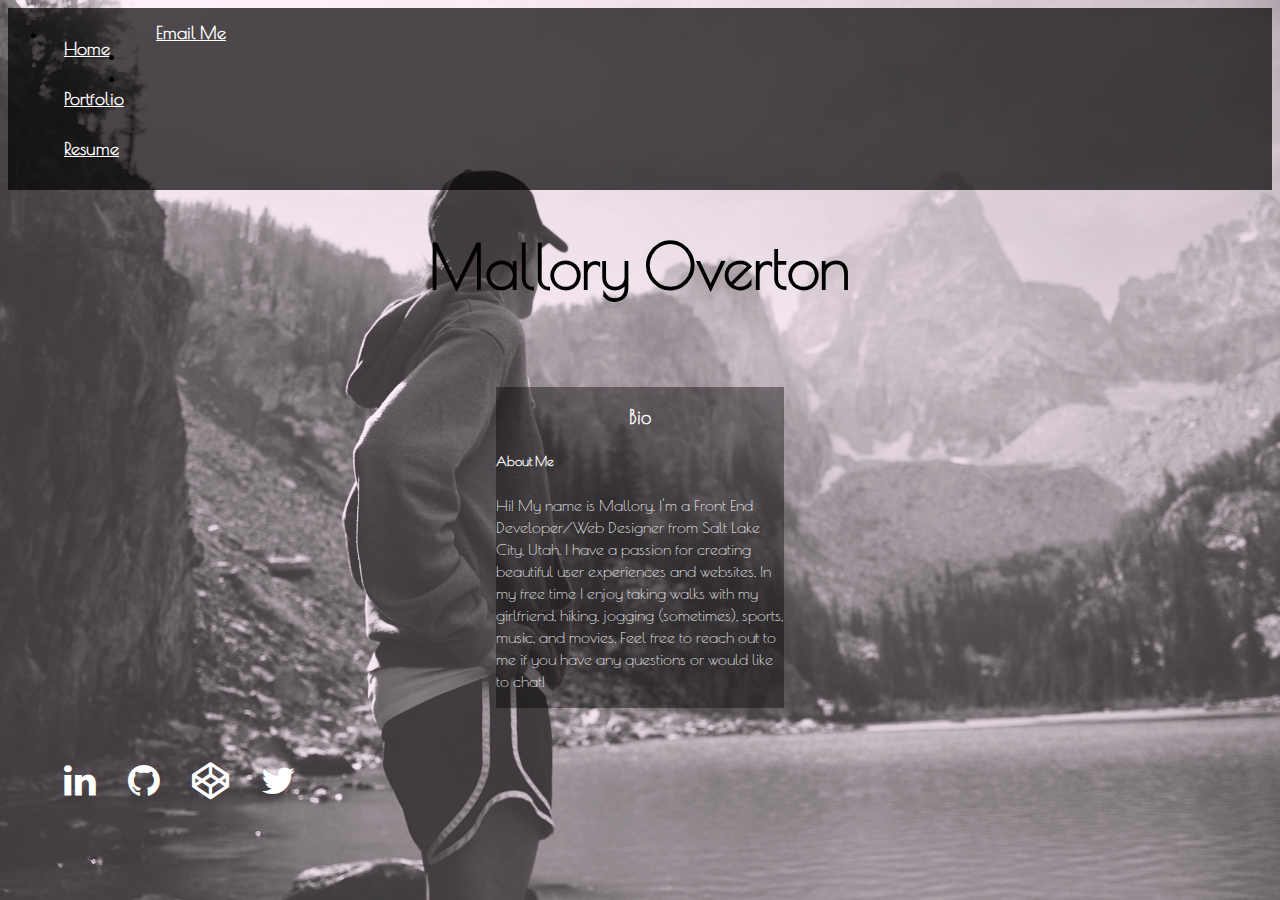
<file: index.html>
<!DOCTYPE html>
<html lang="en">
    <head>
        <meta charset="utf-8">
        <title>Portolio-Mallory Overton</title>
        <link rel="stylesheet" href="https://maxcdn.bootstrapcdn.com/font-awesome/4.7.0/css/font-awesome.min.css">
        <link rel="stylesheet" href="https://maxcdn.bootstrapcdn.com/bootstrap/4.0.0-beta.2/css/bootstrap.min.css" integrity="sha384-PsH8R72JQ3SOdhVi3uxftmaW6Vc51MKb0q5P2rRUpPvrszuE4W1povHYgTpBfshb" crossorigin="anonymous">
        <link rel="stylesheet" href="styles/stylesheet.css">
        <link href="https://fonts.googleapis.com/css?family=Poiret+One" rel="stylesheet">
      </head>
        <body>
          <nav class="navbar sticky-top navbar-dark" id="topnav">
            <ul class="nav">
              <li class="nav-item">
                <a nav-link href="index.html">Home</a>
              </li>
              <li class="nav-item">
                <a nav-link href="portfolio.html">Portfolio</a>
              </li>
              <li class="nav-item">
                <a nav-link href="MalloryOvertonResume.pdf">Resume</a>
              </li>
            </ul>
            <div class="nav-contact">
              <a href="mailto:malloryoverton3@gmail.com?subject=Reaching Out">Email Me</a>
            </div>
          </nav>
          <div class="container-fluid">
            <div class="grid">
              <div class="row">
                <div class="col-md-2"></div>
                <div class="col-md-2"></div>
                <div class="col-md-8">
                  <header class="primary_header">
                    <h1>Mallory Overton</h1>
                  </header>
                </div>
              </div>
            </div>
              <div class="row">
                <!-- <div class="col-md-4"></div> -->
                <div class="col-md-2"></div>
                <div class="col-md-2"></div>
                <div class="col-md-8">
                  <div class="bio-section">
                    <div class="card mb-3" style="max-width: 18rem;" id="bio-card">
                      <div class="card-header">
                        <h3>Bio</h3>
                      </div>
                      <div class="card-body">
                        <h5 class="card-title">About Me</h5>
                          <p class="card-text">Hi! My name is Mallory. I'm a Front End Developer/Web Designer from Salt Lake City, Utah. I have a passion for creating beautiful user experiences and websites. In my free time I enjoy taking walks with my girlfriend, hiking, jogging (sometimes), sports, music, and movies. Feel free to reach out to me if you have any questions or would like to chat!</p>
                      </div>
                    </div>
                  </div>
                </div>
            </div>
            </div>
              <nav class="navbar fixed-bottom" id="footstyle">
                <ul class="social">
                  <li>
                    <a href="https://www.linkedin.com/in/malloryoverton/" target="_blank"><i class="fa fa-linkedin" id="linkedin"></i></a>
                  </li>
                  <li>
                    <a href="https://github.com/moverton3" target="_blank"><i class="fa fa-github" id="github"></i></a>
                  </li>
                  <li>
                    <a href="https://codepen.io/malloryoverton3/" target="_blank"><i class="fa fa-codepen" id="codepen"></i></a>
                  </li>
                  <li>
                    <a href="https://twitter.com/MalloryOverton" target="_blank"><i class="fa fa-twitter" id="twitter"></i></a>
                  </li>
                </ul>
              </nav>


    <script src="https://code.jquery.com/jquery-3.2.1.slim.min.js" integrity="sha384-KJ3o2DKtIkvYIK3UENzmM7KCkRr/rE9/Qpg6aAZGJwFDMVNA/GpGFF93hXpG5KkN" crossorigin="anonymous"></script>
    <script src="https://cdnjs.cloudflare.com/ajax/libs/popper.js/1.12.3/umd/popper.min.js" integrity="sha384-vFJXuSJphROIrBnz7yo7oB41mKfc8JzQZiCq4NCceLEaO4IHwicKwpJf9c9IpFgh" crossorigin="anonymous"></script>
    <script src="https://maxcdn.bootstrapcdn.com/bootstrap/4.0.0-beta.2/js/bootstrap.min.js" integrity="sha384-alpBpkh1PFOepccYVYDB4do5UnbKysX5WZXm3XxPqe5iKTfUKjNkCk9SaVuEZflJ" crossorigin="anonymous"></script>
    </body>
 </html>
</file>
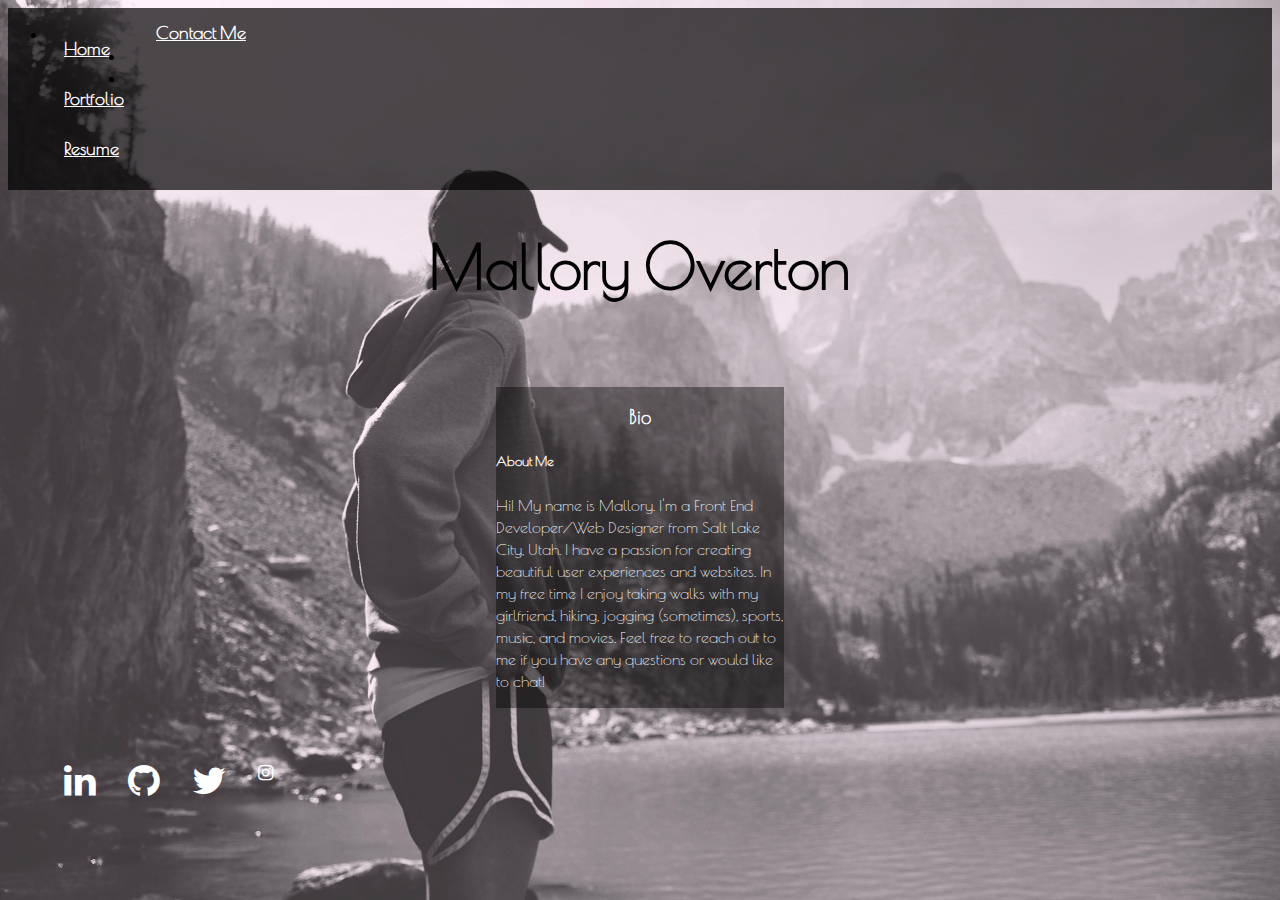
<file: home.html>
<!DOCTYPE html>
<html lang="en">
    <head>
        <meta charset="utf-8">
        <title>Portolio-Mallory Overton</title>
        <link rel="stylesheet" href="https://maxcdn.bootstrapcdn.com/font-awesome/4.7.0/css/font-awesome.min.css">
        <link rel="stylesheet" href="https://maxcdn.bootstrapcdn.com/bootstrap/4.0.0-beta.2/css/bootstrap.min.css" integrity="sha384-PsH8R72JQ3SOdhVi3uxftmaW6Vc51MKb0q5P2rRUpPvrszuE4W1povHYgTpBfshb" crossorigin="anonymous">
        <link rel="stylesheet" href="styles/stylesheet.css">
        <link href="https://fonts.googleapis.com/css?family=Poiret+One" rel="stylesheet">
      </head>
        <body>
          <nav class="navbar sticky-top navbar-dark" id="topnav">
            <ul class="nav">
              <li class="nav-item">
                <a nav-link href="home.html">Home</a>
              </li>
              <li class="nav-item">
                <a nav-link href="portfolio.html">Portfolio</a>
              </li>
              <li class="nav-item">
                <a nav-link href="MalloryOvertonResume.pdf">Resume</a>
              </li>
            </ul>
            <div class="nav-contact">
            <a nav-link href="contact.html">Contact Me</a>
              </div>
          </nav>
          <div class="container-fluid">
            <div class="grid">
              <div class="row">
                <div class="col-md-2"></div>
                <div class="col-md-2"></div>
                <div class="col-md-8">
                  <header class="primary_header">
                    <h1>Mallory Overton</h1>
                  </header>
                </div>
              </div>
            </div>
              <div class="row">
                <!-- <div class="col-md-4"></div> -->
                <div class="col-md-2"></div>
                <div class="col-md-2"></div>
                <div class="col-md-8">
                  <div class="bio-section">
                    <div class="card mb-3" style="max-width: 18rem;" id="bio-card">
                      <div class="card-header">
                        <h3>Bio</h3>
                      </div>
                      <div class="card-body">
                        <h5 class="card-title">About Me</h5>
                          <p class="card-text">Hi! My name is Mallory. I'm a Front End Developer/Web Designer from Salt Lake City, Utah. I have a passion for creating beautiful user experiences and websites. In my free time I enjoy taking walks with my girlfriend, hiking, jogging (sometimes), sports, music, and movies. Feel free to reach out to me if you have any questions or would like to chat!</p>
                      </div>
                    </div>
                  </div>
                </div>
            </div>
            </div>
              <nav class="navbar fixed-bottom" id="footstyle">
                <ul class="social">
                  <li>
                    <a href="https://www.linkedin.com/in/malloryoverton/"><i class="fa fa-linkedin" id="linkedin"></i></a>
                  </li>
                  <li>
                    <a href="https://github.com/moverton3"><i class="fa fa-github" id="github"></i></a>
                  </li>
                  <li>
                    <a href="https://twitter.com/MalloryOverton"><i class="fa fa-twitter" id="twitter"></i></a>
                  </li>
                  <li>
                    <a href="https://www.instagram.com/malloryoverton/"><i class="fa fa-instagram" id="insta"></i></a>
                  </li>
                </ul>
              </nav>


    <script src="https://code.jquery.com/jquery-3.2.1.slim.min.js" integrity="sha384-KJ3o2DKtIkvYIK3UENzmM7KCkRr/rE9/Qpg6aAZGJwFDMVNA/GpGFF93hXpG5KkN" crossorigin="anonymous"></script>
    <script src="https://cdnjs.cloudflare.com/ajax/libs/popper.js/1.12.3/umd/popper.min.js" integrity="sha384-vFJXuSJphROIrBnz7yo7oB41mKfc8JzQZiCq4NCceLEaO4IHwicKwpJf9c9IpFgh" crossorigin="anonymous"></script>
    <script src="https://maxcdn.bootstrapcdn.com/bootstrap/4.0.0-beta.2/js/bootstrap.min.js" integrity="sha384-alpBpkh1PFOepccYVYDB4do5UnbKysX5WZXm3XxPqe5iKTfUKjNkCk9SaVuEZflJ" crossorigin="anonymous"></script>
    </body>
 </html>
</file>
<file: styles/stylesheet.css>
html body {
  height: 100%;
  background-image: url("images/dlake2.jpg");
  background-color: #000000;
  background-size: cover;
  background-attachment: fixed;
  background-position: center center;
  background-repeat: no-repeat;
}
body {
  font: 300 16px/22px "Poiret One", "Open Sans", "Helvetica";
}
.home-1 {
  padding: 20px;
  display: flex;
  align-items: left;
}
.navbar {
    overflow: hidden;
    display: flex;
    flex-direction: row;
}
#topnav {
  background-color: #333;
  background: rgba(0, 0, 0, 0.7);
}
.navbar a {
    float: left;
    font-size: 18px;
    font-weight: bold;
    color: white;
    text-align: center;
    padding: 14px 16px;
    color: #fff;
}
.primary_header {
  padding: 25px;
  display: flex;
  justify-content: center;
}
h1 {
  font-size: 60px;
  font-weight: bold;
}
a:hover {
    text-decoration: none;
    display: block;
    /* color: #fff; */
    -webkit-transform: scale(1.3);
    -ms-transform: scale(1.3);
    transform: scale(1.3);
}
.home_list {
  list-style: none;
  margin-top: 50px;
  display: flex;
  flex-direction: column;
  align-items: center;
  line-height: 90px;
  color: #fff;
}
a {
  color: #fff;
}
h3 {
  color: #fff;
  text-align: center;
}
h5 {
  color: #fff;
}
p {
  color: #fff;
}
.bio-section {
  margin-top: 45px;
  display: flex;
  justify-content: center;
}
#bio-card {
  background: rgba(0, 0, 0, 0.4);
}
#hobs {
  width: 300px;
  font-size: 30px;
  background: rgba(0, 0, 0, 0.6);
}
#portfolio {
  width: 300px;
  font-size: 30px;
  background: rgba(0, 0, 0, 0.6);
}
#resume {
  width: 300px;
  font-size: 30px;
  background: rgba(0, 0, 0, 0.6);
}
.primary_nav {
  display: flex;
  flex-direction: column;
  justify-content: space-between;
}
#footstyle {
  background-color: none;
  color: #fff;
  font-size: 30px;
  overflow: hidden;
}
.social {
  display: flex;
  flex-direction: row;
  justify-content: center;
  color: #fff;
  list-style-type: none;
  padding-top: 10px;
}
#linkedin {
  font-size: 37px;
  color: #fff;
}
#twitter {
  font-size: 37px;
  color: #fff;
}
#codepen {
  font-size: 37px;
  color: #fff;
}
#github {
  font-size: 37px;
  color: #fff;
}
</file>
